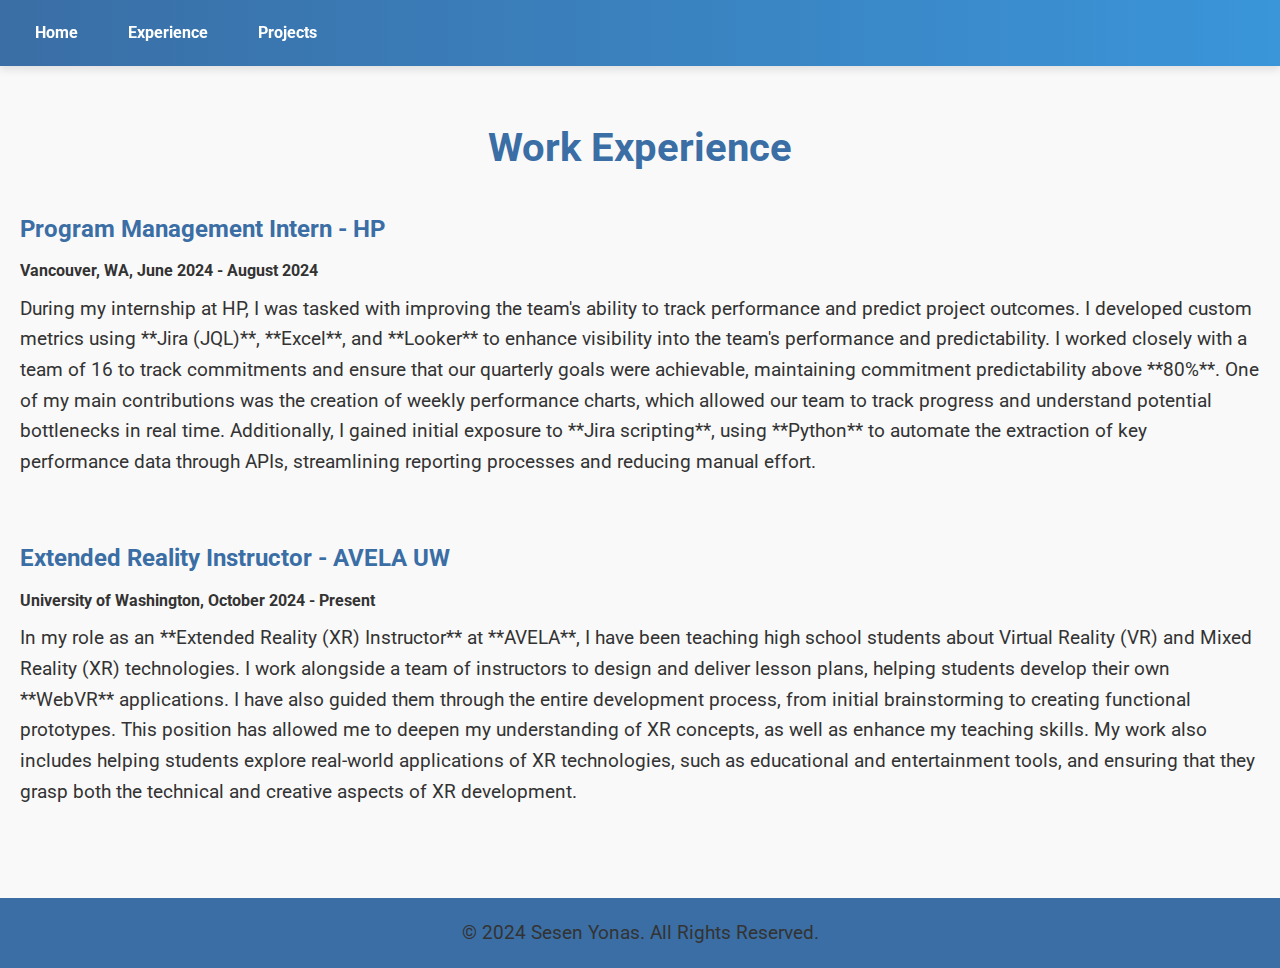
<file: experience.html>
<!DOCTYPE html>
<html lang="en">
<head>
  <meta charset="UTF-8">
  <meta name="viewport" content="width=device-width, initial-scale=1.0">
  <title>Experience - Sesen Yonas Portfolio</title>
  <link rel="stylesheet" href="styles.css">
</head>
<body>
  <header>
    <nav>
      <a href="index.html">Home</a>
      <a href="experience.html">Experience</a>
      <a href="projects.html">Projects</a>
    </nav>
  </header>
  <main>
    <section class="experience">
      <h1>Work Experience</h1>
      
      <!-- Work Experience Section -->
      <section class="work-experience">
        <h2>Program Management Intern - HP </h2>
        <ul>
          <li>Vancouver, WA, June 2024 - August 2024 </li>
          <p>During my internship at HP, I was tasked with improving the team's ability to track performance and predict project outcomes. I developed custom metrics using **Jira (JQL)**, **Excel**, and **Looker** to enhance visibility into the team's performance and predictability. I worked closely with a team of 16 to track commitments and ensure that our quarterly goals were achievable, maintaining commitment predictability above **80%**. One of my main contributions was the creation of weekly performance charts, which allowed our team to track progress and understand potential bottlenecks in real time. Additionally, I gained initial exposure to **Jira scripting**, using **Python** to automate the extraction of key performance data through APIs, streamlining reporting processes and reducing manual effort.</p>

        </ul>

        <p>
            <br>
            <br>
            
        
        </p>

        <h2> Extended Reality Instructor - AVELA UW </h2>
        <ul> 
            <li>University of Washington, October 2024 - Present </li>
            <p>In my role as an **Extended Reality (XR) Instructor** at **AVELA**, I have been teaching high school students about Virtual Reality (VR) and Mixed Reality (XR) technologies. I work alongside a team of instructors to design and deliver lesson plans, helping students develop their own **WebVR** applications. I have also guided them through the entire development process, from initial brainstorming to creating functional prototypes. This position has allowed me to deepen my understanding of XR concepts, as well as enhance my teaching skills. My work also includes helping students explore real-world applications of XR technologies, such as educational and entertainment tools, and ensuring that they grasp both the technical and creative aspects of XR development.</p>
        </ul>


    </section>

    
    </section>
  </main>
  <footer>
    <p>&copy; 2024 Sesen Yonas. All Rights Reserved.</p>
  </footer>
</body>
</html>
</file>
<file: styles.css>
/* Importing a Google Font */
@import url('https://fonts.googleapis.com/css2?family=Roboto:wght@300;400;700&display=swap');

/* Reset & General Styles */
* {
  margin: 0;
  padding: 0;
  box-sizing: border-box;
}



body {
  font-family: 'Roboto', sans-serif;
  background-color: #f9f9f9;
  color: #333;
  line-height: 1.6;
}

header {
  background: linear-gradient(90deg, #3a6ea5, #3a95d9);
  color: white;
  padding: 10px 20px;
  box-shadow: 0 4px 8px rgba(0, 0, 0, 0.1);
  position: sticky; /* Makes the navbar sticky */
  top: 0; /* Sticks the navbar to the top */
  z-index: 1000; /* Ensures it stays above other elements */
}

header nav {
  display: flex;
  justify-content: flex-start; /* Aligns items to the left */
  gap: 20px; /* Adds spacing between nav items */
}

header nav a {
  color: white;
  text-decoration: none;
  padding: 10px 15px;
  font-weight: bold;
  border-radius: 5px;
  transition: background-color 0.3s;
}

header nav a:hover {
  background-color: rgba(255, 255, 255, 0.2);
}

/* Hero Section Styles */
.hero {
  text-align: center;
  padding: 100px 20px;
  background: url('https://www.google.com/url?sa=i&url=https%3A%2F%2Fwww.vecteezy.com%2Ffree-photos%2Flinkedin-background&psig=AOvVaw2PZ4JAUf4IvFt_cyqI1m_P&ust=1733289679175000&source=images&cd=vfe&opi=89978449&ved=0CBQQjRxqFwoTCKDYsq_tiooDFQAAAAAdAAAAABAn') no-repeat center center/cover;
  color: white;
}

.hero h1 {
  font-size: 3rem;
  margin-bottom: 20px;
}

.hero span {
  font-weight: bold;
  color: #ffdd57;
}

.hero p {
  font-size: 1.2rem;
  margin-bottom: 20px;
}

.cta-button {
  display: inline-block;
  margin-top: 20px;
  padding: 10px 20px;
  background-color: #ffdd57;
  color: #333;
  text-decoration: none;
  font-weight: bold;
  border-radius: 5px;
  transition: background-color 0.3s ease-in-out;
}

.cta-button:hover {
  background-color: #ffc107;
}

/* Footer */
footer {
  text-align: center;
  padding: 20px;
  background-color: #3a6ea5;
  color: white;
}

/* About Me Section */
.about-me {
  padding: 50px 20px;
  background-color: #f4f4f4;
  display: flex;
  justify-content: space-between;
  align-items: center;
}

.container {
  display: flex;
  justify-content: space-between;
  align-items: center;
  width: 100%;
  max-width: 1200px;
  margin: 0 auto;
}

.left-column {
  flex: 1;
  padding: 20px;
  display: flex;
  justify-content: center;
}

.profile-image {
  width: 100%;
  max-width: 350px;
  height: auto;
  border-radius: 50%;
  border: 4px solid #3a6ea5;
}

.right-column {
  flex: 1;
  padding: 20px;
  text-align: left;
}

.right-column h2 {
  font-size: 2rem;
  color: #3a6ea5;
  margin-bottom: 20px;
}

.right-column p {
  font-size: 1.2rem;
  line-height: 1.8;
  color: #333;
}

span {
  font-weight: bold;
  color: #ffdd57;
}

/* Responsive Design: Stacking Columns on Smaller Screens */
@media (max-width: 768px) {
  .container {
    flex-direction: column;
  }
  .left-column, .right-column {
    text-align: center;
  }
}

.experience {
  padding: 50px 20px;
  background-color: #f9f9f9;
  text-align: center;
}

h1 {
  font-size: 2.5rem;
  color: #3a6ea5;
  margin-bottom: 30px;

}

/* Work Experience Section */
.work-experience, .additional-experience {
  margin-bottom: 40px;
  text-align: left;
}

h2 {
  font-size: 1.5rem;
  color: #3a6ea5;
  margin-bottom: 10px;
}

ul {
  list-style-type: none;
  padding: 0;
}

li {
  font-weight: bold;
  margin-bottom: 10px;
}

p {
  font-size: 1.2rem;
  color: #333;
  line-height: 1.6;
}


/* Projects Section */
.projects {
  padding: 50px 20px;
  background-color: #f4f4f4;
  text-align: center;
}

.projects h1 {
  font-size: 2.5rem;
  color: #3a6ea5;
  margin-bottom: 30px;
}


/* Card Styling */
.card {
  background-color: #fff;
  border-radius: 8px;
  box-shadow: 0 4px 8px rgba(0, 0, 0, 0.1);
  margin-bottom: 40px;
  padding: 30px;
  text-align: left;
  width: 100%; /* Full width of the screen */
  max-width: 100%;
  box-sizing: border-box;
  transition: transform 0.2s ease-in-out;
  transform-origin: center center;
}

.card:hover {
  transform: scale(1.03); /* Adds hover effect for a subtle zoom-in */
}

/* Card Header */
.card h3 {
  font-size: 1.8rem;
  color: #3a6ea5;
  margin-bottom: 10px;
}

/* Card List */
.card ul {
  list-style-type: none;
  padding-left: 0;
  margin-top: 10px;
}

.card ul li {
  font-size: 1.1rem;
  margin-bottom: 5px;
}

/* Card Links */
.card a {
  color: #3a6ea5;
  text-decoration: none;
  font-weight: bold;
}

.card a:hover {
  text-decoration: underline;
}

/* Project Image Styling */
.project-image {
  width: 100%;
  height: auto;
  margin-top: 20px;
  border-radius: 8px;
  box-shadow: 0 4px 8px rgba(0, 0, 0, 0.1);
}

/* Footer */
footer {
  text-align: center;
  padding: 20px;
  background-color: #3a6ea5;
  color: white;
}

/* Responsive Design */
@media (max-width: 768px) {
  .projects {
    padding: 20px;
  }

  .card {
    width: 90%; /* Ensure the card spans full width on smaller screens */
  }
}
</file>
